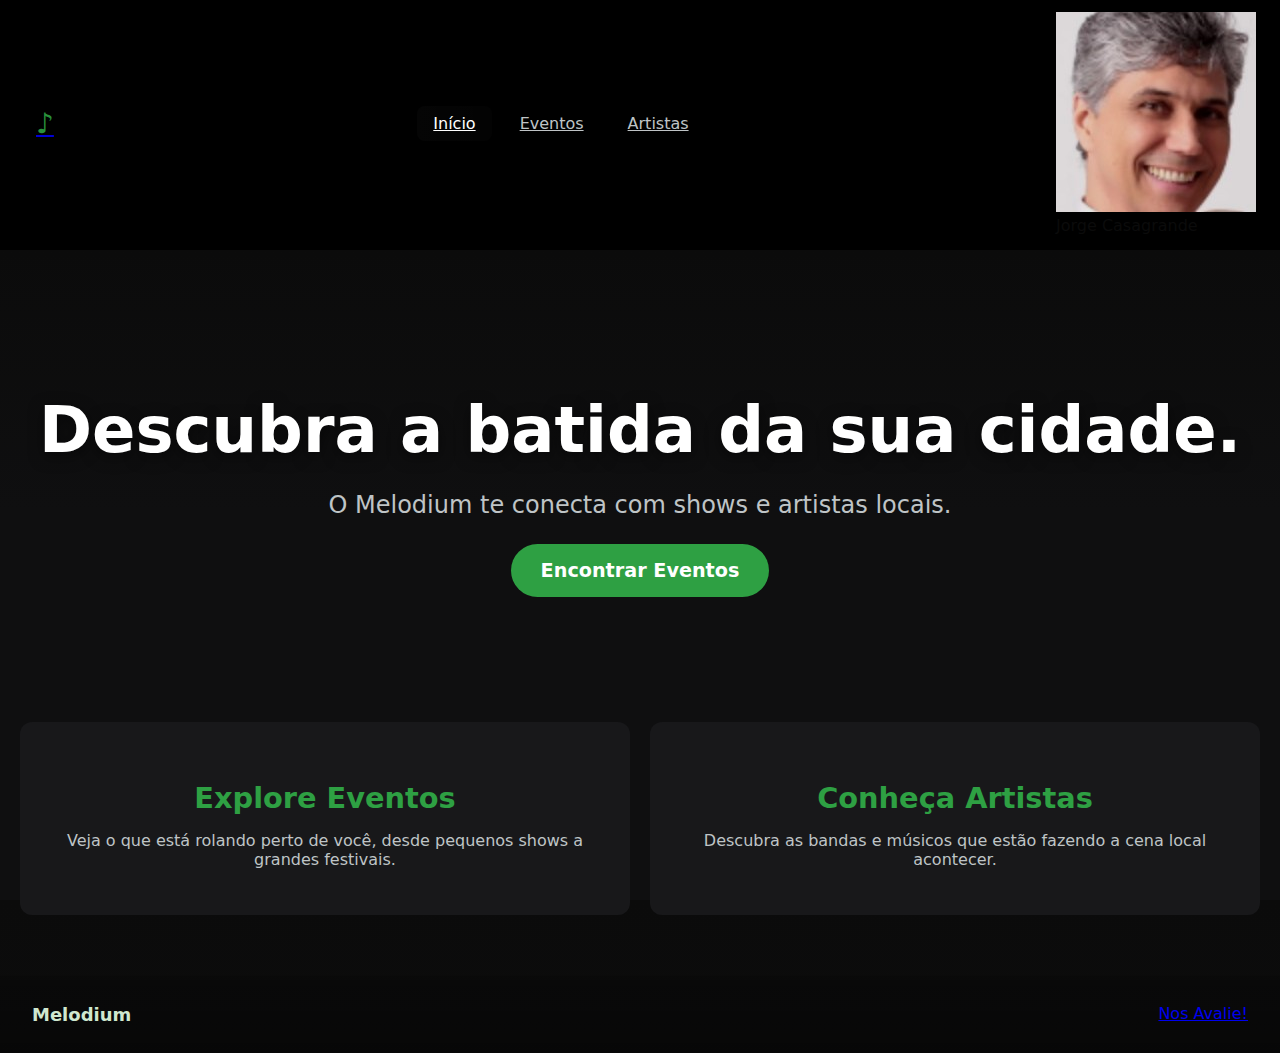
<file: index.html>
<!DOCTYPE html>
<html lang="pt-BR">

<head>
  <meta charset="utf-8">
  <meta name="viewport" content="width=device-width,initial-scale=1">
  <title>Melodium - Descubra a música local</title>
  <link rel="stylesheet" href="style.css">
  <style>
    .hero {
      text-align: center;
      padding: 100px 20px;
      background: linear-gradient(180deg, #0b0b0b 0%, #0f0f10 60%);
      color: #fff;
    }

    .hero h1 {
      font-size: 4rem;
      font-weight: 800;
      margin-bottom: 20px;
      text-shadow: 0 4px 15px rgba(0, 0, 0, 0.5);
    }

    .hero p {
      font-size: 1.5rem;
      color: var(--muted);
      margin-bottom: 40px;
    }

    .hero .cta-button {
      background-color: var(--accent);
      color: #fff;
      padding: 15px 30px;
      border: none;
      border-radius: 50px;
      font-size: 1.2rem;
      font-weight: 600;
      cursor: pointer;
      text-decoration: none;
      transition: background-color 0.3s ease;
    }

    .hero .cta-button:hover {
      background-color: #247b30;
    }

    .main-content {
      padding: 40px 20px;
    }

    .features {
      display: flex;
      justify-content: space-around;
      gap: 20px;
      flex-wrap: wrap;
    }

    .feature-card {
      background-color: var(--card);
      padding: 30px;
      border-radius: var(--radius);
      flex: 1;
      min-width: 280px;
      text-align: center;
    }

    .feature-card h3 {
      font-size: 1.8rem;
      color: var(--accent);
      margin-bottom: 15px;
    }

    .feature-card p {
      color: var(--muted);
    }
  </style>
</head>

<body>
  <header class="topbar">
    <div class="left">
      <a href="index.html" class="logo-link">
        <div class="logo">♪</div>
      </a>
    </div>

    <nav class="tabs">
        <a href="index.html" class="tab active">Início</a>
        <a href="eventos.html" class="tab">Eventos</a>
        <a href="artistas.html" class="tab">Artistas</a>
    </nav>

    <div class="right">
      <img src="images/1677362804188.jpeg" alt="Avatar de Jorge Casagrande" class="avatar-img">
      <div class="avatar-name">Jorge Casagrande</div>
    </div>
  </header>

  <main>
    <section class="hero">
      <h1>Descubra a batida da sua cidade.</h1>
      <p>O Melodium te conecta com shows e artistas locais.</p>
      <a href="eventos.html" class="cta-button">Encontrar Eventos</a>
    </section>

    <section class="main-content">
      <div class="features">
        <div class="feature-card">
          <h3>Explore Eventos</h3>
          <p>Veja o que está rolando perto de você, desde pequenos shows a grandes festivais.</p>
        </div>
        <div class="feature-card">
          <h3>Conheça Artistas</h3>
          <p>Descubra as bandas e músicos que estão fazendo a cena local acontecer.</p>
        </div>
      </div>
    </section>
  </main>

  <footer class="footer">
    <div class="footer-inner">
      <div class="site-name">Melodium</div>
      <a href="https://docs.google.com/forms/d/e/1FAIpQLSdQr2i_6G7WQOMsKAU8eViyzUJhEeCc0abylbF6d79MBckf6g/viewform?usp=header" class="questionario-btn" target="_blank">Nos Avalie!</a>
    </div>
  </footer>

  <script src="data.js"></script>
</body>

</html>
</file>
<file: style.css>
:root{
  --bg:#0f0f10;
  --panel:#121214;
  --muted:#bfc4c6;
  --accent:#2ea043;
  --card:#18181a;
  --glass: rgba(255,255,255,0.03);
  --radius:12px;
  --gap:20px;
}

*{box-sizing:border-box}
html,body{height:100%}
body{
  margin:0;
  font-family: Inter, "Segoe UI", Roboto, system-ui, -apple-system, "Helvetica Neue", Arial;
  background:linear-gradient(180deg,#0b0b0b 0%, #0f0f10 60%);
  color:#e6e6e6;
  -webkit-font-smoothing:antialiased;
  -moz-osx-font-smoothing:grayscale;
}

/* Topbar */
.topbar{
  color: #0b0b0b;
  display:flex;
  align-items:center;
  justify-content:space-between;
  padding:12px 24px;
  background:black;
  border-bottom:3px solid rgba(0, 0, 0, 0.08);
  position:sticky;
  top:0;
  z-index:30;
}
.topbar .avatar{
  background:rgb(0, 0, 0);
  padding:6px 12px;
  border-radius:10px;
  text-align:left;
  font-size:13px;
  color:rgb(250, 250, 250);
}
.logo{
  font-size:28px;
  padding:6px 12px;
  opacity:0.9;
  color: #2ea043;
}
.right .btn.search{
  background:#234d29;
  border:1px solid rgba(255,255,255,0.04);
  padding:8px 12px;
  color:#f5f5f5;
  border-radius:8px;
}

/* Tabs row */
.tabs{
  display:flex;
  gap:12px;
  padding:16px 24px;
  align-items:center;
  background:transparent;
}
.tab{
  background:transparent;
  border:0;
  color:var(--muted);
  padding:8px 16px;
  border-radius:8px;
  cursor:pointer;
}
.tab.active{
  background:linear-gradient(90deg, rgba(255,255,255,0.02), rgba(255,255,255,0.01));
  color:#fff;
  box-shadow: 0 4px 12px rgba(0,0,0,0.6);
}

/* Layout */
.container{
  display:flex;
  gap:var(--gap);
  padding:28px 32px;
  min-height: calc(100vh - 240px);
}
.tabcontent{display:flex; gap:var(--gap); width:100%}
.tabcontent:not(.active){display:none}

.left-col{flex:1}
.right-col{width:420px; max-width:45%;}

/* Map card */
.mapcard{
  background:linear-gradient(180deg, rgba(255,255,255,0.01), rgba(255,255,255,0.02));
  border-radius:14px;
  padding:18px;
  box-shadow: 0 10px 30px rgba(0,0,0,0.6);
  position:relative;
  z-index:0;
}
.mapcard.small{padding:12px}
#map {
  width:100%;
  height: 500px;
  border-radius:10px;
  display:block;
  box-shadow:inset 0 0 0 6px rgba(255,255,255,0.02);
}

/* Event list (right column) */
.right-col h2{
  margin:0 0 12px 0;
  font-size:28px;
  color:#fff;
}
.event-list .event{
  padding:12px;
  border-radius:10px;
  background:var(--card);
  margin-bottom:10px;
}
.event h3{margin:0 0 6px 0; font-size:16px}
.event p{margin:0; color:var(--muted); font-size:13px}

/* Artists grid */
.artists-grid .filters{margin-bottom:12px}
.tags .tag{
  display:inline-block;
  margin-right:8px;
  margin-bottom:8px;
  padding:6px 10px;
  background:rgba(255,255,255,0.03);
  border-radius:999px;
  font-size:13px;
  color:var(--muted);
  border:1px solid rgba(255,255,255,0.02);
}

/* Grid of cards */
.grid{
  display:grid;
  grid-template-columns: repeat(auto-fill, minmax(160px,1fr));
  gap:16px;
}
.card{
  background:var(--card);
  border-radius:12px;
  overflow:hidden;
  box-shadow: 0 6px 18px rgba(0,0,0,0.6);
}
.card img{width:100%; height:110px; object-fit:cover; display:block}
.card .body{padding:10px}
.card h4{margin:0 0 6px 0; font-size:14px}
.card p{margin:0; font-size:12px; color:var(--muted)}

/* Pagination */
.pagination{display:flex; align-items:center; gap:12px; margin-top:16px}
.page{background:transparent; border:0; color:var(--muted); cursor:pointer}
.page.active{color:#fff; font-weight:600}

/* Footer */
.footer{
  margin-top:20px;
  padding:28px 32px;
  background:linear-gradient(180deg, rgba(0,0,0,0.2), rgba(0,0,0,0.4));
  border-top:1px solid rgba(255,255,255,0.02);
}
.footer-inner{
  display:flex;
  justify-content:space-between;
  align-items:flex-start;
  color:var(--muted);
}
.site-name{font-size:18px; font-weight:600; color:#cfe7cf}

/* Responsive */
@media (max-width:900px){
  .container{padding:18px}
  .right-col{display:none}
  .grid{grid-template-columns: repeat(auto-fill, minmax(140px,1fr));}
}

/* Event hover effect */
.event:hover {
  background-color: #2a3d2c;
  cursor: pointer;
}

.event-details-card {
  background: var(--card);
  border-radius: var(--radius);
  padding: 18px;
  margin-top: var(--gap);
  display: none; /* Hidden by default */
}

.event-details-card h3 {
  margin: 0 0 10px 0;
  font-size: 20px;
  color: #fff;
}

.event-details-card p {
  margin: 0 0 5px 0;
  color: var(--muted);
  font-size: 14px;
}

.event-details-image {
  width: 100%;
  height: 200px;
  object-fit: cover;
  border-radius: 8px;
  margin-bottom: 15px;
}
</file>
